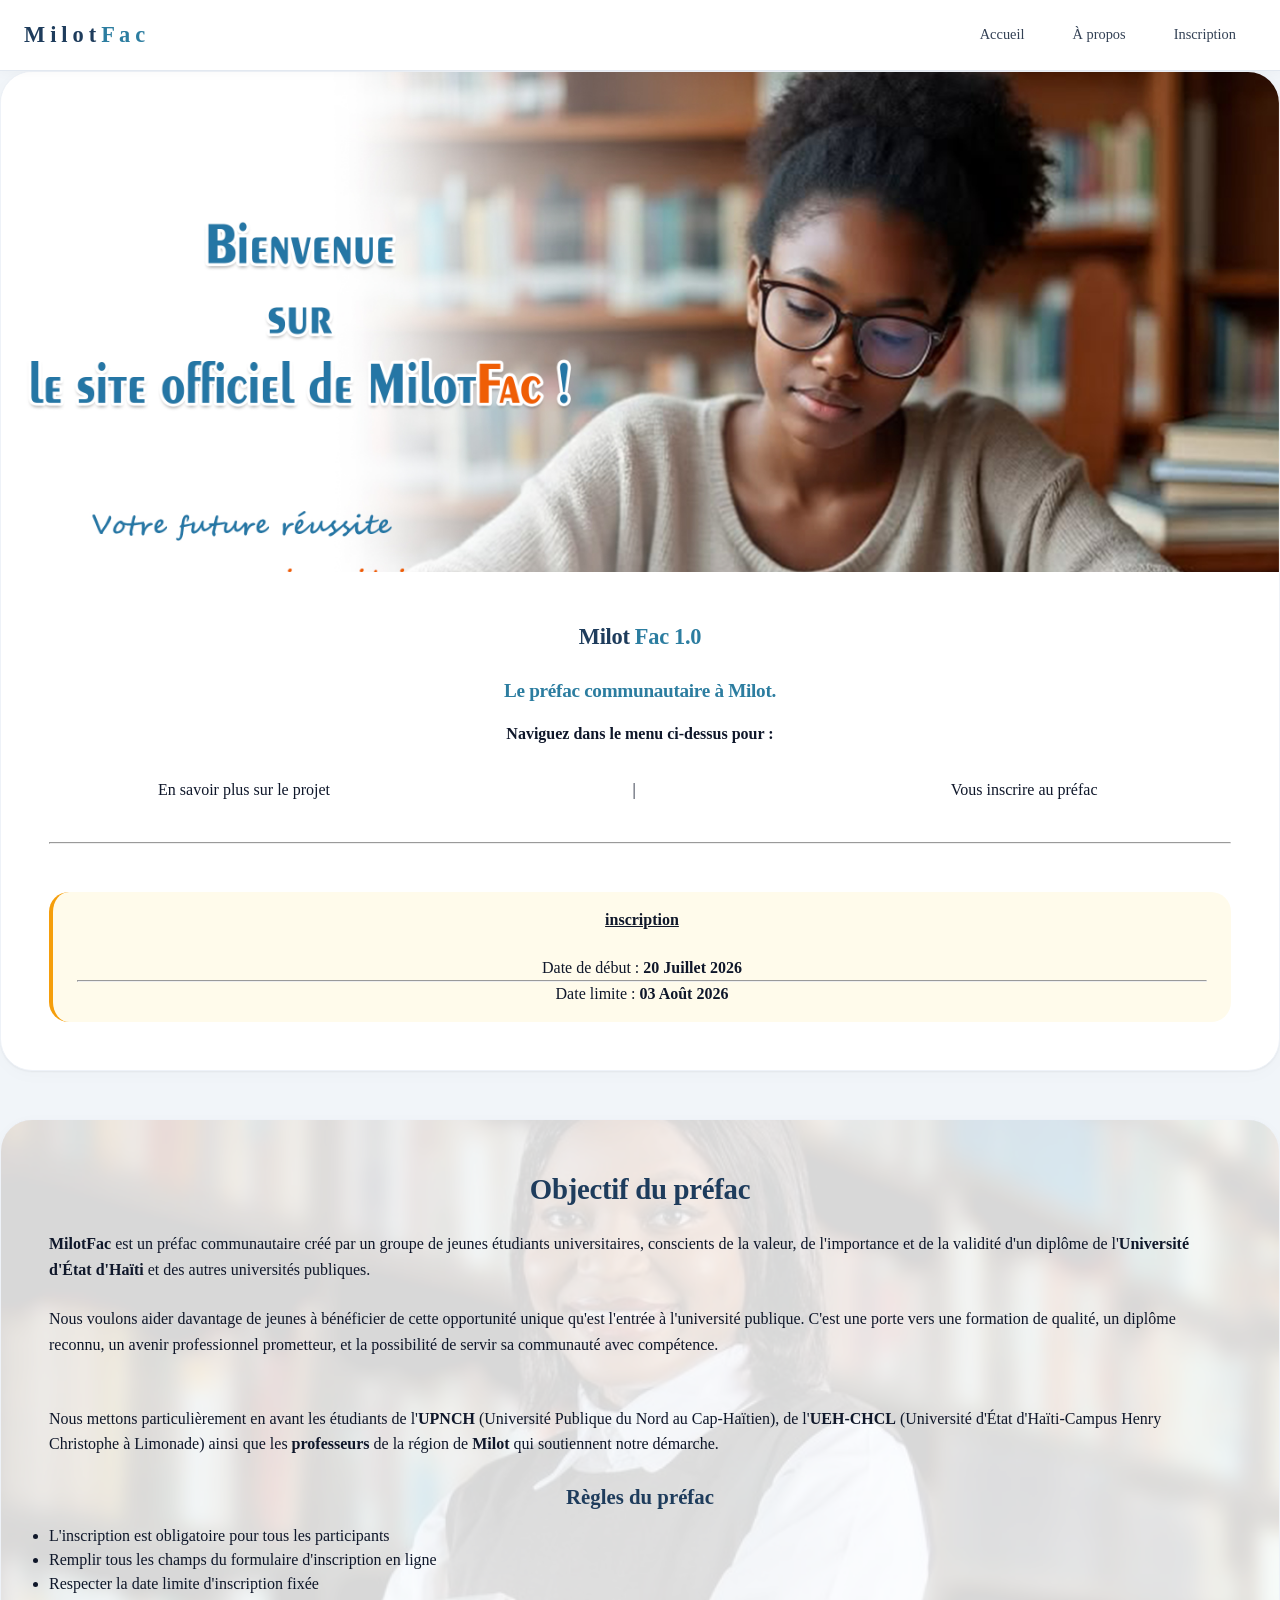
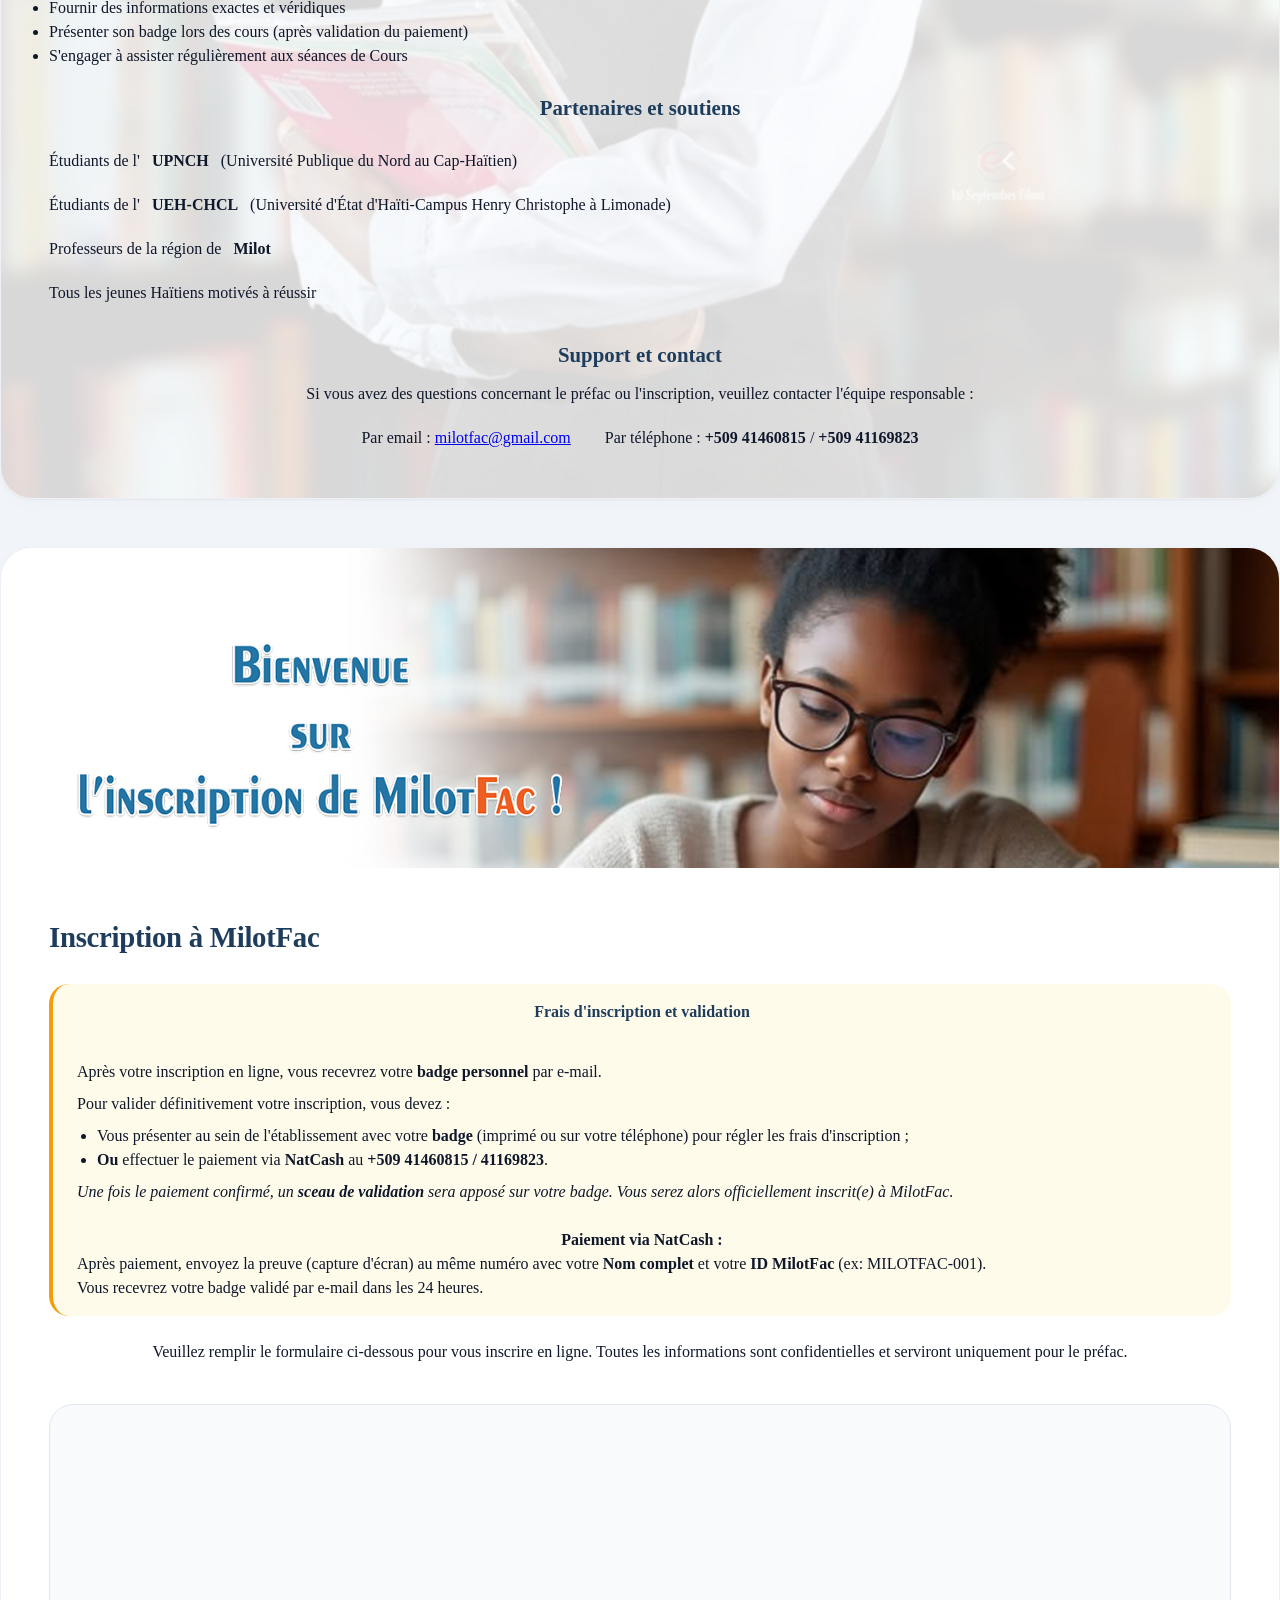
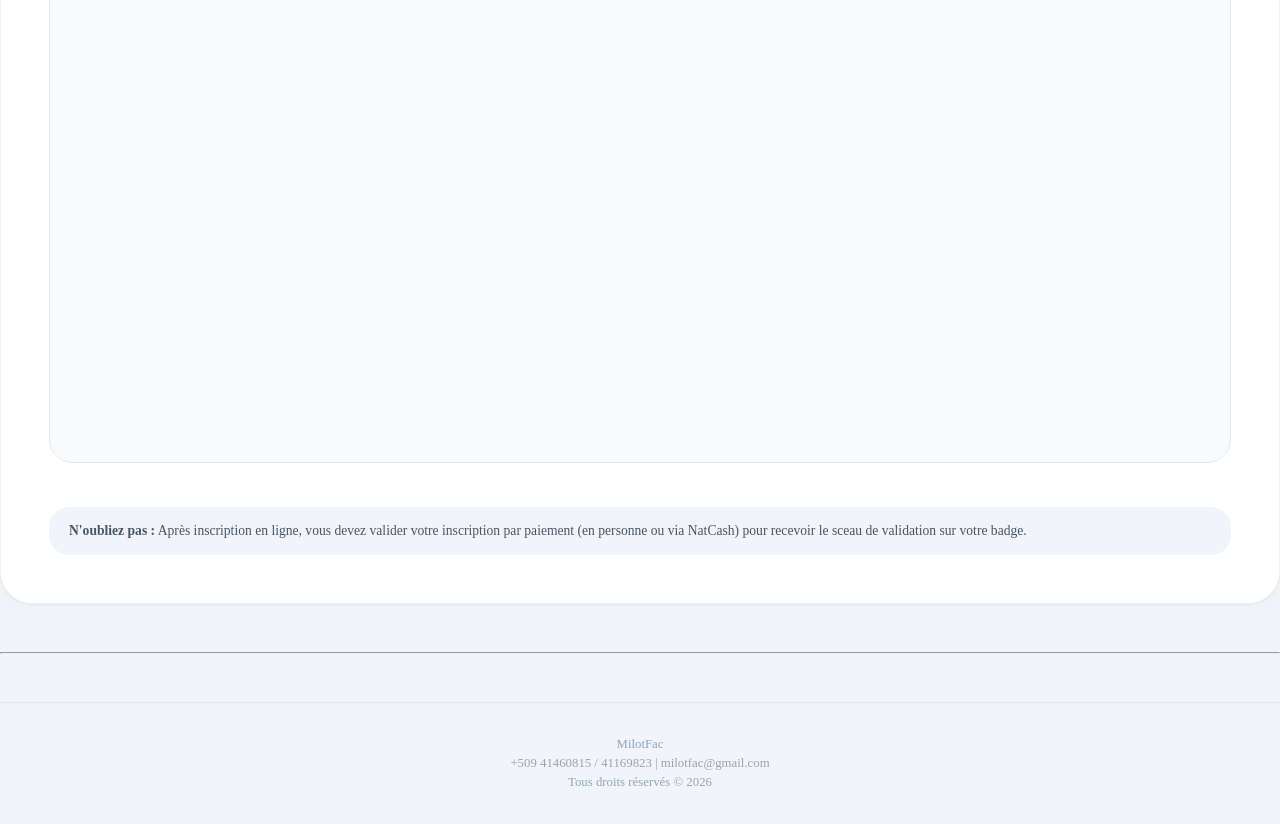
<file: index.html>
<!DOCTYPE html>
<html lang="fr">
<head>
    <meta charset="UTF-8">
    <meta name="viewport" content="width=device-width, initial-scale=1.0, viewport-fit=cover">
    <title>MilotFac - Website</title>
    <link rel="stylesheet" href="style.css">
</head>
<body>

<!-- BAR NAVIGASYON -->
<div class="navbar">
    <div class="nav-container">
        <div class="logo">M i l o t<span> F a c </span></div>
        <div class="nav-links">
            <a href="#accueil">Accueil</a>
            <a href="#apropos">À propos</a>
            <a href="#enskripsyon">Inscription</a>
        </div>
    </div>
</div>

<!-- SEKSYON ACCUEIL -->
<section id="accueil">
    <div class="card" style="padding: 0; overflow: hidden;">
        <!-- IMJ AN PREMYE -->
        <div class="hero-image">
            <img src="home.jpg" alt="MilotFac Préfac communautaire" style="width: 100%; height: auto; display: block;">
        </div>
        
        <!-- TÈKS ANBA IMJ LA -->
        <div style="padding: 48px;">
            <div style="text-align: center;" class="logo">Milot<span> Fac 1.0</span></div> <br>
            <p class="logo" style="text-align: center; font-size: 1.2rem; margin-bottom: 16px; color: #334155;">
                <span>Le préfac communautaire à Milot.</span>
            </p>
            <p style=" text-align: center; font-weight: bold ; margin-bottom: 8px;"> <span>Naviguez dans le menu ci-dessus pour :</span></p> <br>
            <ul style="margin-bottom: 16px; ">
                <li style="float: left; list-style-type: none; width: 33%; text-align: center;">En savoir plus sur le projet</li>
                <li style="float: left; list-style-type: none; width: 33%; text-align: center;">|</li>
                <li style="float: left; list-style-type: none; width: 33%; text-align: center;">Vous inscrire au préfac</li>
            </ul><br><br>
            <hr><br>
            <div style="text-align: center;" class="deadline-box">
                <p style="text-decoration: underline;"> <strong>inscription</strong> </p> <br>
                Date de début : <strong>20 Juillet 2026</strong><br><hr>
                Date limite : <strong>03 Août 2026</strong>
            </div>
        </div>
    </div>
</section>

  <!-- SEKSYON À PROPOS -->
<section id="apropos">
    <div class="card">
        <h2 style="text-align: center;">Objectif du préfac</h2>
        <p style="margin-bottom: 24px; line-height: 1.6;">
            <strong>MilotFac</strong> est un préfac communautaire créé par un groupe de jeunes étudiants universitaires, 
            conscients de la valeur, de l'importance et de la validité d'un diplôme de l'<strong>Université d'État d'Haïti</strong> 
            et des autres universités publiques.
        </p>
        <p style="margin-bottom: 24px; line-height: 1.6;">
            Nous voulons aider davantage de jeunes à bénéficier de cette opportunité unique qu'est l'entrée à l'université publique. 
            C'est une porte vers une formation de qualité, un diplôme reconnu, un avenir professionnel prometteur, 
            et la possibilité de servir sa communauté avec compétence.
        </p><br>
        <p style="margin-bottom: 24px; line-height: 1.6;">
            Nous mettons particulièrement en avant les étudiants de l'<strong>UPNCH</strong> (Université Publique du Nord au Cap-Haïtien), 
            de l'<strong>UEH-CHCL</strong> (Université d'État d'Haïti-Campus Henry Christophe à Limonade) ainsi que les<strong> professeurs</strong> de la région de<strong> Milot </strong> 
            qui soutiennent notre démarche.
        </p>
        
        <h3 style="text-align: center;">Règles du préfac</h3>
        <ul>
            <li>L'inscription est obligatoire pour tous les participants</li>
            <li>Remplir tous les champs du formulaire d'inscription en ligne</li>
            <li>Respecter la date limite d'inscription fixée</li>
            <li>Fournir des informations exactes et véridiques</li>
            <li>Présenter son badge lors des cours (après validation du paiement)</li>
            <li>S'engager à assister régulièrement aux séances de Cours</li>
        </ul>

        <h3 style="text-align: center;">Partenaires et soutiens</h3>
        <ul class="rule-list">
            <li> Étudiants de l'<strong>UPNCH</strong> (Université Publique du Nord au Cap-Haïtien)</li>
            <li> Étudiants de l'<strong>UEH-CHCL</strong> (Université d'État d'Haïti-Campus Henry Christophe à Limonade)</li>
            <li> Professeurs de la région de<strong> Milot</strong></li>
            <li> Tous les jeunes Haïtiens motivés à réussir</li>
        </ul>

        <h3 style="text-align: center;"> Support et contact</h3>
        <p style="text-align: center;">Si vous avez des questions concernant le préfac ou l'inscription, veuillez contacter l'équipe responsable :</p>
        <div style="text-align: center; margin-top: 20px;">
            <p style="display: inline-block; margin: 0 15px;">
                Par email : <a href="mailto:milotfac@gmail.com">milotfac@gmail.com</a>
            </p>
            <p style="display: inline-block; margin: 0 15px;">
                Par téléphone : <strong>+509 41460815</strong> / <strong>+509 41169823</strong>
            </p>
        </div>
    </div>
</section>

    <!-- SEKSYON ENSKRIPSYON AK GOOGLE FORMS -->
<!-- SEKSYON ENSKRIPSYON -->
<section id="enskripsyon">
    <div class="card" style="padding: 0; overflow: hidden;">
        <!-- IMAJ AN TÈT SEKSYON ENSKRIPSYON -->
        <div class="hero-image" style="max-height: 320px;">
            <img src="inscription img.jpg" alt="Inscription MilotFac" style="width: 100%; height: auto; display: block;">
        </div>
        
        <!-- KONTNI ENSKRIPSYON AN -->
        <div style="padding: 48px;">
            <h2> Inscription à MilotFac</h2>
            
            <!-- MESAJ ENPÒTAN SOU FRAIS AK VALIDASYON -->
            <div class="deadline-box">
                <p style="font-weight: bold; margin-bottom: 12px; color: #1e3c5c; text-align: center;"> Frais d'inscription et validation</p><br>
                <p style="margin-bottom: 8px;">Après votre inscription en ligne, vous recevrez votre <strong>badge personnel</strong> par e-mail.</p>
                <p style="margin-bottom: 8px;">Pour valider définitivement votre inscription, vous devez :</p>
                <ul style="margin-left: 20px; margin-bottom: 8px;">
                    <li>Vous présenter au sein de l'établissement avec votre <strong>badge</strong> (imprimé ou sur votre téléphone) pour régler les frais d'inscription ;</li>
                    <li><strong>Ou</strong> effectuer le paiement via <strong>NatCash</strong> au <strong>+509 41460815 / 41169823</strong>.</li>
                </ul>
                <p style="margin-top: 8px; font-style: italic;">Une fois le paiement confirmé, un <strong>sceau de validation</strong> sera apposé sur votre badge. Vous serez alors officiellement inscrit(e) à MilotFac.</p><br>
                <p style="text-align: center;"><strong> Paiement via NatCash :</strong></p>
                <p>Après paiement, envoyez la preuve (capture d'écran) au même numéro avec votre <strong>Nom complet</strong> et votre <strong>ID MilotFac</strong> (ex: MILOTFAC-001).</p>
                <p>Vous recevrez votre badge validé par e-mail dans les 24 heures.</p>
            </div><br>
            
            <p style="text-align: center;">Veuillez remplir le formulaire ci-dessous pour vous inscrire en ligne. Toutes les informations sont confidentielles et serviront uniquement pour le préfac.</p><br>
            
            <div class="google-form-wrapper">
               <iframe src="https://docs.google.com/forms/d/e/1FAIpQLSdjn0GLvGZpCqccnKBJE13mvMTzgsPfCt3zf1zkKTlXrsh37w/viewform?embedded=true">
                    Chargement…
                </iframe>
            </div><br>
            
            <div class="info-note">
                 <strong>N'oubliez pas :</strong> Après inscription en ligne, vous devez valider votre inscription par paiement (en personne ou via NatCash) pour recevoir le sceau de validation sur votre badge.
            </div>
        </div>
    </div>
</section>
<hr>
<div style="background: #f1f5f9; border-radius: 16px; padding: 16px; margin-top: 16px;">

</div>

<footer>
    <p>MilotFac</p>
    <p> +509 41460815 / 41169823 |  milotfac@gmail.com</p>
    <p>Tous droits réservés © 2026</p>
</footer>

<script src="script.js"></script>
</body>
</html>
</file>
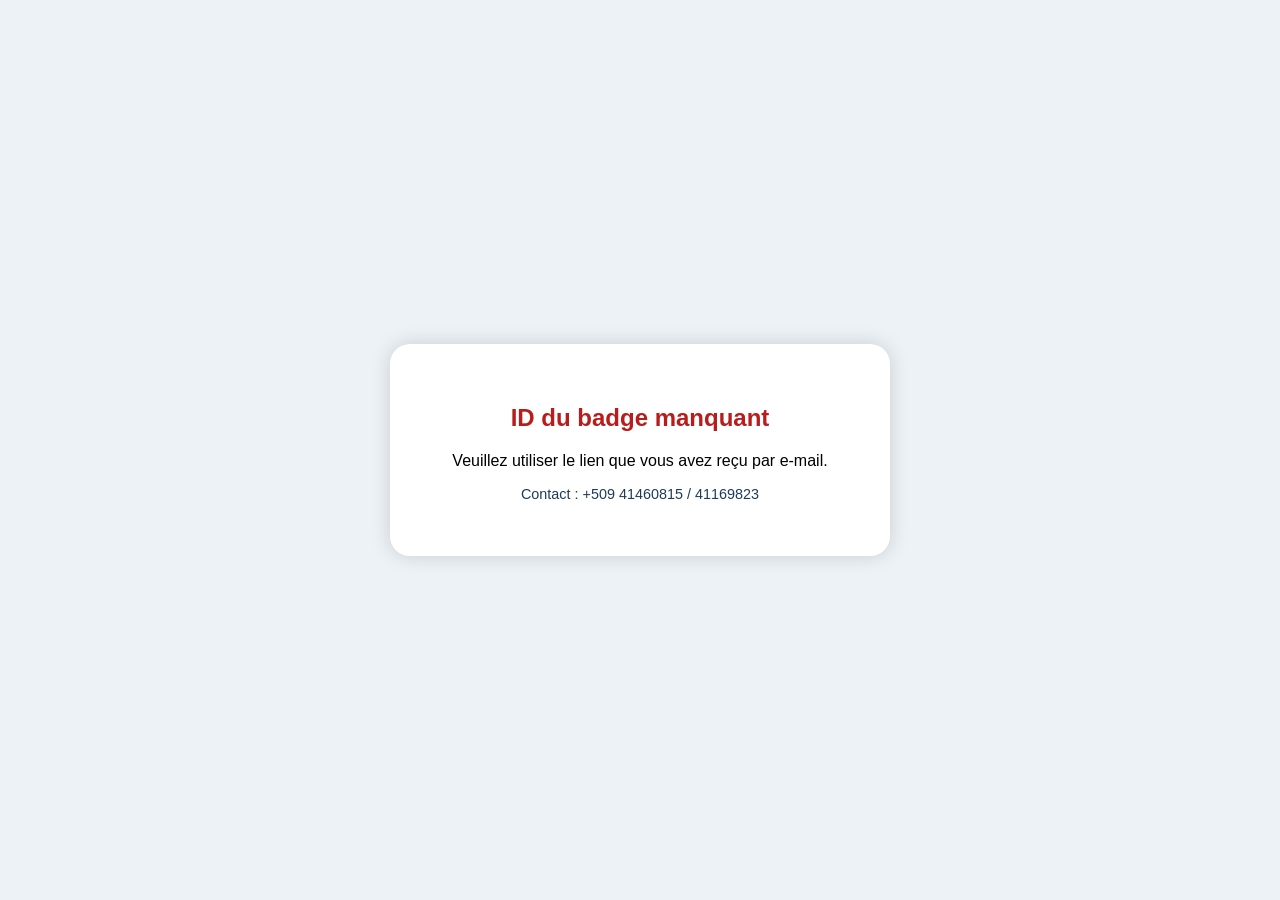
<file: download.html>
<!DOCTYPE html>
<html>

<head>
  <meta charset="UTF-8">
  <script src="https://html2canvas.hertzen.com/dist/html2canvas.min.js">
  </script>
  <style>
    body {
      font-family: Arial;
      background: #edf2f7;
      display: flex;
      justify-content: center;
      align-items: center;
      height: 100vh;
      margin: 0;
    }
    .box {
      width: 420px;
      background: white;
      padding: 40px;
      border-radius: 20px;
      box-shadow: 0 0 20px rgba(0, 0, 0, .15);
      text-align: center;
    }
    #badge {
      width: 360px;
      background: white;
      border-radius: 20px;
      overflow: hidden;
      box-shadow: 0 10px 30px rgba(0, 0, 0, .20);
      margin: auto;
    }
    .header {
      background: #1e3c5c;
      color: white;
      padding: 25px;
      text-align: center;
    }
    .header h1 {
      margin: 0;
      font-size: 30px;
    }
    .header p {
      margin-top: 5px;
      opacity: .9;
    }
    .body {
      padding: 25px;
      text-align: center;
    }
    .avatar {
      width: 80px;
      height: 80px;
      border-radius: 50%;
      background: #2c7da0;
      color: white;
      display: flex;
      justify-content: center;
      align-items: center;
      font-size: 45px;
      margin: auto;
    }
    .body h2 {
      margin-top: 20px;
    }
    .ecole {
      color: #666;
      margin-bottom: 20px;
    }
    .photo {
      width: 140px;
      height: 140px;
      border: 3px solid #222;
      margin: auto;
      display: flex;
      justify-content: center;
      align-items: center;
      font-weight: bold;
      margin-top: 15px;
      margin-bottom: 20px;
    }
    .identifiant {
      background: #f4f4f4;
      padding: 12px;
      border-radius: 10px;
      font-weight: bold;
      margin-bottom: 20px;
    }
    .footer {
      font-size: 13px;
      color: #777;
      margin-bottom: 25px;
    }
    #download {
      background: #1e3c5c;
      color: white;
      border: none;
      padding: 15px 30px;
      border-radius: 10px;
      cursor: pointer;
      font-size: 18px;
      width: 100%;
    }
    #download:hover {
      background: #2c7da0;
    }
    .error {
      color: #b91c1c;
      font-weight: bold;
    }
    .info {
      color: #1e3c5c;
      font-size: 0.9rem;
      margin-top: 10px;
    }
  </style>
</head>

<body>
  <div class="box" id="box">
    <h2>🔍 Recherche du badge...</h2>
  </div>

  <script>
    // =============================================
    // REKIPERE ID LA DIRÈKTEMAN DEPI URL A
    // =============================================
    function getParamId() {
      const url = window.location.href;
      const match = url.match(/[?&]id=([^&]+)/);
      if (match) return match[1];
      const params = new URLSearchParams(window.location.search);
      return params.get("id");
    }

    const id = getParamId();

    // =============================================
    // SI PA GEN ID, MOUTRE MESAJ ERÈ
    // =============================================
    if (!id) {
      document.getElementById("box").innerHTML = `
        <h2 class="error">ID du badge manquant</h2>
        <p>Veuillez utiliser le lien que vous avez reçu par e-mail.</p>
        <p class="info">Contact : +509 41460815 / 41169823</p>
      `;
    } else {
      // =============================================
      // REKIPERE DONE YO DEPI APPS SCRIPT
      // =============================================
      // METE URL DEPLWAMAN APPS SCRIPT OU A (KI GEN doGet)
      const APP_SCRIPT_URL = "https://script.google.com/macros/s/AKfycbyAORIXd4OJfTE64nXOZo0DhMm51akt521xVbb7g7DMXisP1BQweqeb4-OJ8kUo6RYLBw/exec";

      document.getElementById("box").innerHTML = `
        <h2>🔍 Recherche du badge...</h2>
        <p class="info">ID: <strong>${id}</strong></p>
      `;

      fetch(APP_SCRIPT_URL + "?id=" + encodeURIComponent(id))
        .then(response => response.json())
        .then(data => {
          if (data.error || !data.nom) {
            document.getElementById("box").innerHTML = `
              <h2 class="error">Participant introuvable</h2>
              <p>Vérifiez l'ID de votre badge.</p>
              <p class="info">ID recherché: <strong>${id}</strong></p>
            `;
          } else {
            afficherParticipant(data);
          }
        })
        .catch(error => {
          document.getElementById("box").innerHTML = `
            <h2 class="error">Erreur de connexion</h2>
            <p>Impossible de contacter le serveur.</p>
          `;
        });
    }

    // =============================================
    // AFICHE BAD LA
    // =============================================
    function afficherParticipant(data) {
      const box = document.getElementById("box");

      box.innerHTML = `
        <div id="badge">
          <div class="header">
            <h1>MilotFac 1.0</h1>
            <p>Badge officiel</p>
          </div>
          <div class="body">
            <div class="avatar">👤</div>
            <h2>${data.prenom || ""} ${data.nom || ""}</h2>
            <p class="ecole">${data.ecole || ""}</p>
            <div class="photo">PHOTO</div>
            <div class="identifiant">ID : ${data.id || ""}</div>
            <div class="footer">Ce badge est la propriété de MilotFac</div>
            <button id="download">📥 Télécharger mon badge</button>
          </div>
        </div>
      `;

      document.getElementById("download").addEventListener("click", function() {
        const bouton = this;
        bouton.style.display = "none";

        html2canvas(document.getElementById("badge"), {
          scale: 3,
          backgroundColor: "#ffffff",
          useCORS: true
        }).then(function(canvas) {
          bouton.style.display = "block";
          const lien = document.createElement("a");
          lien.download = (data.id || "badge") + ".png";
          lien.href = canvas.toDataURL("image/png");
          lien.click();
        }).catch(function(err) {
          bouton.style.display = "block";
          alert("Erreur lors du téléchargement: " + err.message);
        });
      });
    }
  </script>
</body>

</html>
</file>
<file: style.css>
* {
    margin: 0;
    padding: 0;
    box-sizing: border-box;
}


h1, h2, h3 {
    font-family: 'Palatino', 'Georgia', serif;
    font-weight: bold;
}
body {
    font-family: 'Georgia', 'Times New Roman', 'Palatino', serif;
    background: #f1f5f9;
    color: #0f172a;
    line-height: 1.5;
}

/* ========== NAVIGASYON ========== */
.navbar {
    background: white;
    backdrop-filter: blur(10px);
    position: sticky;
    top: 0;
    z-index: 100;
    border-bottom: 1px solid #e2e8f0;
    box-shadow: 0 2px 12px rgba(0,0,0,0.03);
}

.nav-container {
    max-width: 1280px;
    margin: 0 auto;
    padding: 16px 24px;
    display: flex;
    justify-content: space-between;
    align-items: center;
    flex-wrap: wrap;
    gap: 16px;
}
/* Koulè debaz lyen yo */
.nav-links a {
    padding: 8px 20px;
    text-decoration: none;
    color: #334155;
    font-weight: 500;
    border-radius: 40px;
    transition: all 0.3s ease; /* Transisyon dous pou tout bagay */
    font-size: 0.9rem;
}

.logo {
    font-size: 1.4rem;
    font-weight: 700;
    color: #1e3c5c;
    letter-spacing: -0.3px;
}

.logo span {
    color: #2c7da0;
}

.nav-links {
    display: flex;
    gap: 8px;
    flex-wrap: wrap;
}

.nav-links a {
    padding: 8px 20px;
    text-decoration: none;
    color: #334155;
    font-weight: 500;
    border-radius: 40px;
    transition: all 0.2s;
    font-size: 0.9rem;
}

.nav-links a:hover {
    background: #eef2ff;
    color: #1e3c5c;
}

/* ========== KONTNI ========== */
.container {
    max-width: 1280px;
    margin: 0 auto;
    padding: 40px 24px;
}

section {
    scroll-margin-top: 80px;
    margin-bottom: 48px;
}

.card {
    background: white;
    border-radius: 32px;
    padding: 48px;
    box-shadow: 0 4px 20px rgba(0,0,0,0.02), 0 1px 2px rgba(0,0,0,0.05);
    border: 1px solid #eef2f8;
}
/* ========== SEKSYON À PROPOS AK IMAJ BACKGROUND ========== */
#apropos .card {
    position: relative;
    background: rgba(255, 255, 255, 0.92); /* Opasite ba (transparans) */
    overflow: hidden;
}

#apropos .card::before {
    content: "";
    position: absolute;
    top: 0;
    left: 0;
    width: 100%;
    height: 100%;
    background-image: url('bg3.jpg');
    background-size: cover;
    background-position: center;
    background-repeat: no-repeat;
    opacity: 0.15; 
    z-index: 0;
}

#apropos .card > * {
    position: relative;
    z-index: 1;
}

.card h1 {
    font-size: 2.5rem;
    margin-bottom: 20px;
    color: #0f172a;
    letter-spacing: -0.02em;
}

.card h2 {
    font-size: 1.8rem;
    margin-bottom: 20px;
    color: #1e3c5c;
    letter-spacing: -0.01em;
}

.card h3 {
    font-size: 1.3rem;
    margin: 24px 0 12px 0;
    color: #1e3c5c;
}

.badge {
    background: #eef2ff;
    color: #1e40af;
    padding: 4px 14px;
    border-radius: 30px;
    font-size: 0.75rem;
    font-weight: 500;
    display: inline-block;
    margin-bottom: 20px;
}

.deadline-box {
    background: #fffbeb;
    border-left: 4px solid #f59e0b;
    padding: 16px 24px;
    border-radius: 20px;
    margin: 24px 0 0 0;
    font-weight: 500;
}

.rule-list {
    list-style: none;
    margin: 16px 0 8px 0;
}

.rule-list li {
    padding: 10px 0;
    display: flex;
    align-items: center;
    gap: 12px;
}

.rule-list li:before {
    font-weight: bold;
    font-size: 1.1rem;
}

/* ========== FÒM GOOGLE ========== */
.google-form-wrapper {
    background: #f8fafc;
    border-radius: 24px;
    overflow: hidden;
    margin-top: 16px;
    border: 1px solid #e2e8f0;
}

iframe {
    width: 100%;
    height: 650px;
    border: none;
}

.info-note {
    background: #f1f5f9;
    border-radius: 20px;
    padding: 14px 20px;
    font-size: 0.85rem;
    color: #475569;
    margin-top: 20px;
}

footer {
    text-align: center;
    padding: 32px;
    color: #94a3b8;
    border-top: 1px solid #e2e8f0;
    font-size: 0.8rem;
}

/* ========== RESPONSIVE ========== */
@media (max-width: 768px) {
    .nav-container {
        flex-direction: column;
    }
    .card {
        padding: 28px;
    }
    .card h1 {
        font-size: 1.8rem;
    }
    .card h2 {
        font-size: 1.4rem;
    }
    iframe {
        height: 550px;
    }
}
/* ========== IMAJ AKÈY ========== */
.hero-image {
    width: 100%;
    max-height: 500px;
    overflow: hidden;
}

.hero-image img {
    width: 100%;
    height: auto;
    object-fit: cover;
    display: block;
}

/* Pou ekran ki piti (telefòn) */
@media (max-width: 768px) {
    .hero-image {
        max-height: 300px;
    }
}
</file>
